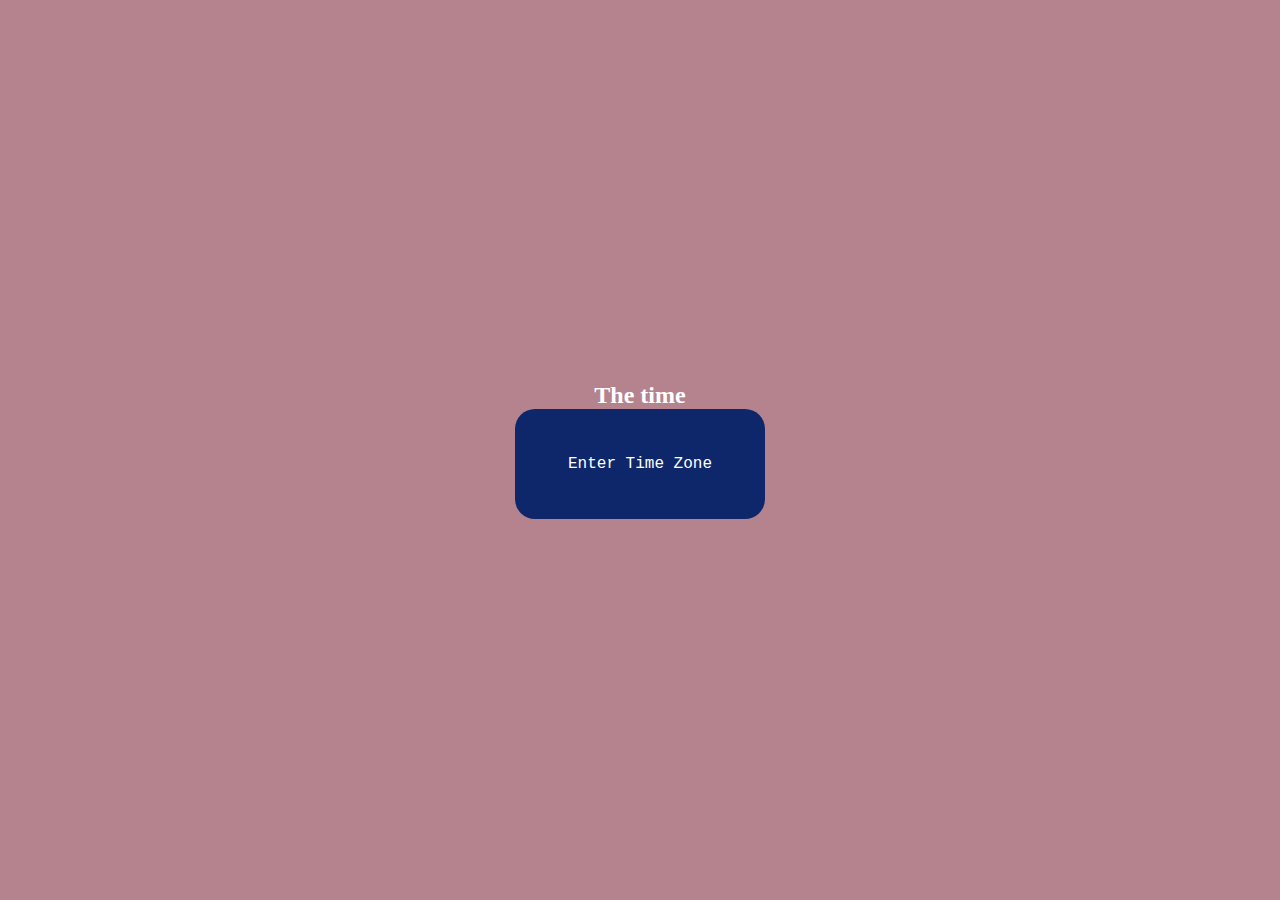
<file: Digital clock/index.html>
<!DOCTYPE html>
<html lang="en">
<head>
    <meta charset="UTF-8">
    <meta name="viewport" content="width=device-width, initial-scale=1.0">
    <title>Document</title>
    <style>
        *{
            margin: 0;
            padding: 0;
            box-sizing: border-box;
        }

        .container{
            background-color: #b5838d;
            height: 100vh;
            width: 100%;
            align-content: center;
            
        }
        .clock{
            background-color: #0e276b;
            font-family: 'Courier New', Courier, monospace;
            color: #fff;
            height: 110px;
            width: 250px;
            display: block;
            margin: auto;
            border-radius: 20px;
            display: flex;
            justify-content: center; /* Center horizontally */
            align-items: center;
            
        }
        .btn{
            color: #fff;
            background-color: crimson;
            outline: none;
            height: 40px;
            width: 100px;
            border-radius: 5px;
            margin-left: 47%;
            margin-top: 15px;
        }
        
    </style>
</head>
<body>
    <div class="container">
        <h2 style="text-align: center;color: #fff">The time</h2>
        <div class="clock">Enter Time Zone</div>
        <div>
        <!--<button class="btn">Reveal</button></div>-->
    </div>
    <script src="index.js"></script>
</body>
</html>
</file>
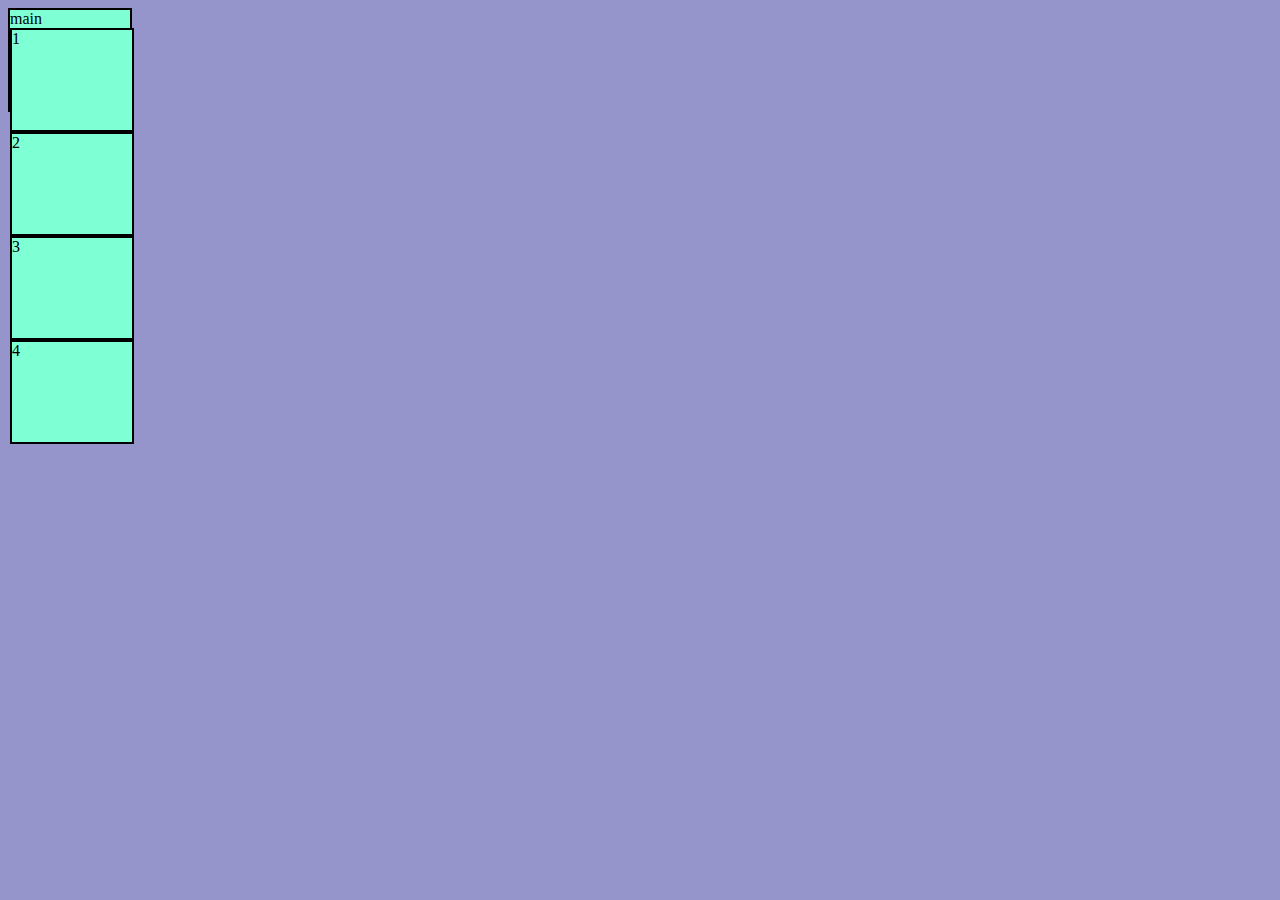
<file: events/index.html>
<!DOCTYPE html>
<html lang="en">
<head>
    <meta charset="UTF-8">
    <meta name="viewport" content="width=device-width, initial-scale=1.0">
    <title>Document</title>
    <style>
        body{
            background: rgb(149, 149, 204);
        }
        div{
            height: 100px;
            width: 120px;
            background-color: aquamarine;
            border: 2px solid black;
        }
    </style>
</head>
<body>
    <div id="main">
        main
    <div id="red">1</div>
    <div id="green">2</div>
    <div id="blue">3</div>
    <div id="yellow">4</div>
    
</div>

    
    <script src = 'index.js'></script>
</body>
</html>
</file>
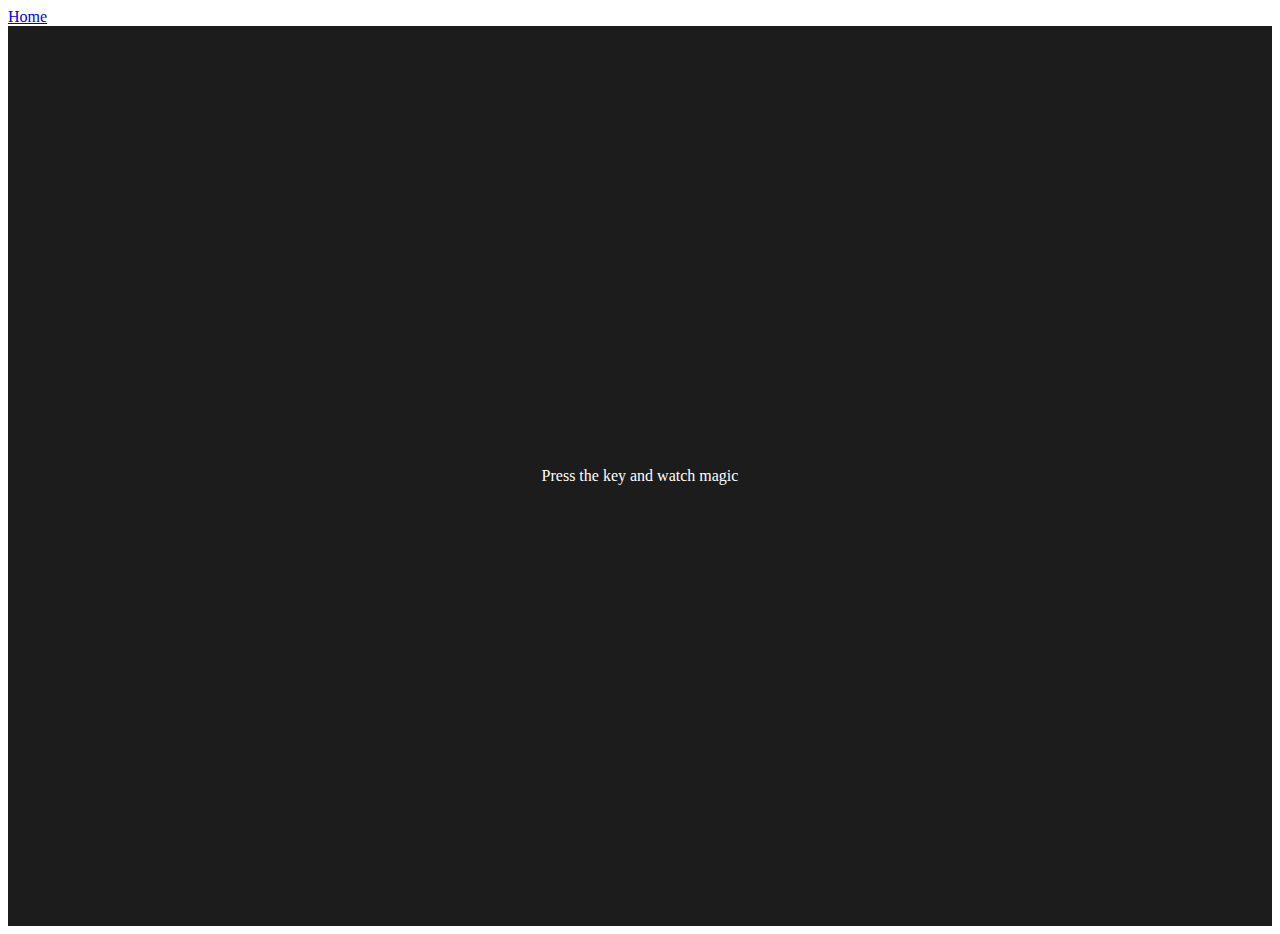
<file: keyBoard tracker/index.html>
<!DOCTYPE html>
<html lang="en">
  <head>
    <meta charset="UTF-8" />
    <meta name="viewport" content="width=device-width, initial-scale=1.0" />
    <title>Event KeyCodes</title>
    <style>
      table,
      th,
      td {
        border: 1px solid #e7e7e7;
      }
      .project {
        background-color: #1c1c1c;
        color: #ffffff;
        display: flex;
        align-items: center;
        justify-content: center;
        text-align: center;
        height: 100vh;
      }

      .color {
        color: aliceblue;
        display: flex;
        flex-direction: row;
      }
    </style>
  </head>
  <body>
    <nav>
      <a href="/" aria-current="page">Home</a>
    </nav>
    <div class="project">
      <div id="insert">
        <div class="key">Press the key and watch magic</div>
      </div>
    </div>

    <script src="index.js"></script>
  </body>
</html>
</file>
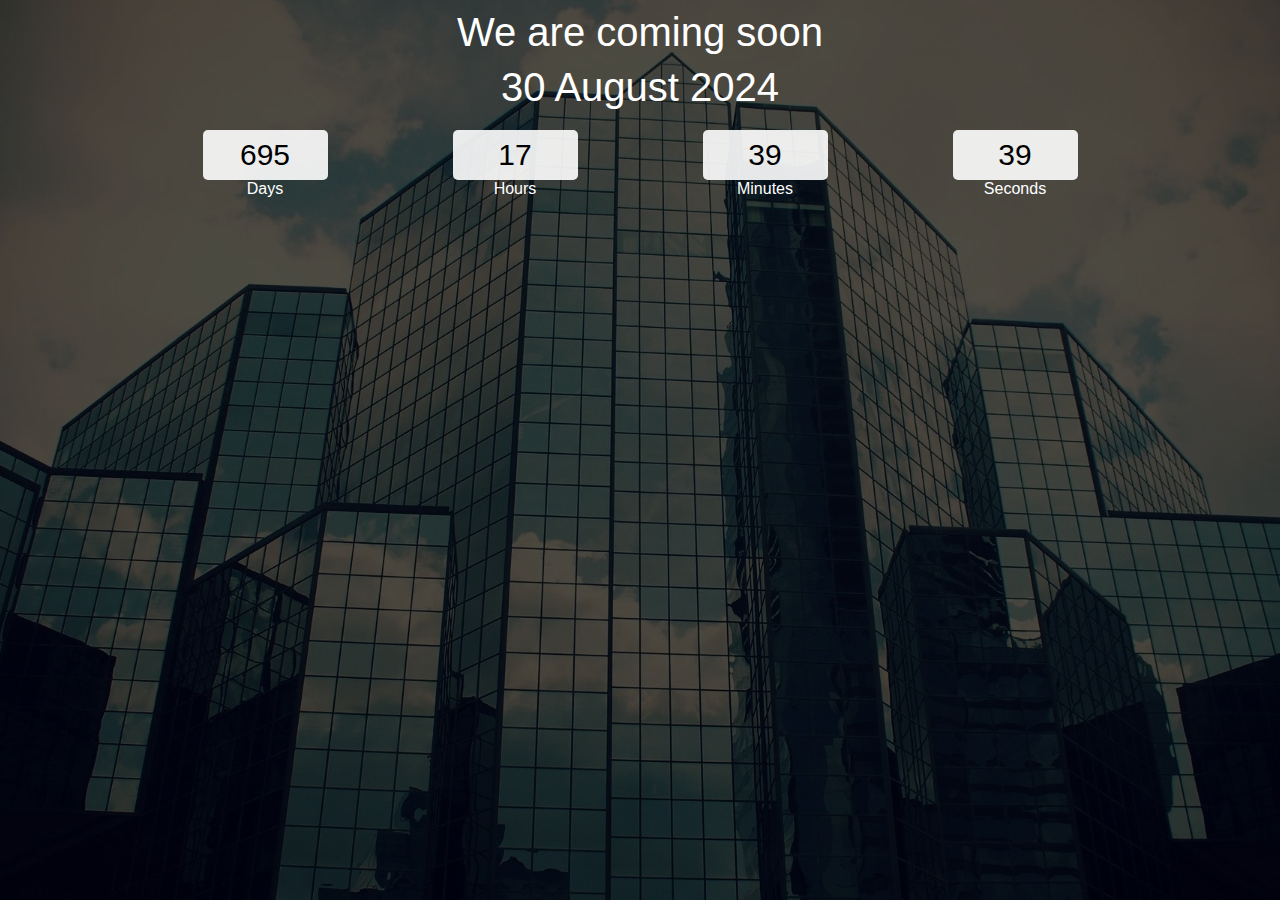
<file: password_validator/index.html>
<!DOCTYPE html>
<html lang="en">

<head>
    <meta charset="UTF-8">
    <meta http-equiv="X-UA-Compatible" content="IE=edge">
    <meta name="viewport" content="width=device-width, initial-scale=1.0">
    <title>Count Down</title>
    <link rel="stylesheet" href="css.css">
</head>

<body>
    <div class="main">
        <div class="overlay">
            <div class="title">We are coming soon</div>
            <div class="title" id="end-date">20 March 2022 10:00 PM</div>
            <div class="col">
                <div>
                    <input type="text" readonly value="0">
                    <br/>
                    <label for="">Days</label>
                </div>
                <div>
                    <input type="text" readonly value="0">
                    <br/>
                    <label for="">Hours</label>
                </div>
                <div>
                    <input type="text" readonly value="0">
                    <br/>
                    <label for="">Minutes</label>
                </div>
                <div>
                    <input type="text" readonly value="0">
                    <br/>
                    <label for="">Seconds</label>
                </div>
            </div>
        </div>
    </div>
    <script src="app.js"></script>
</body>

</html>
</file>
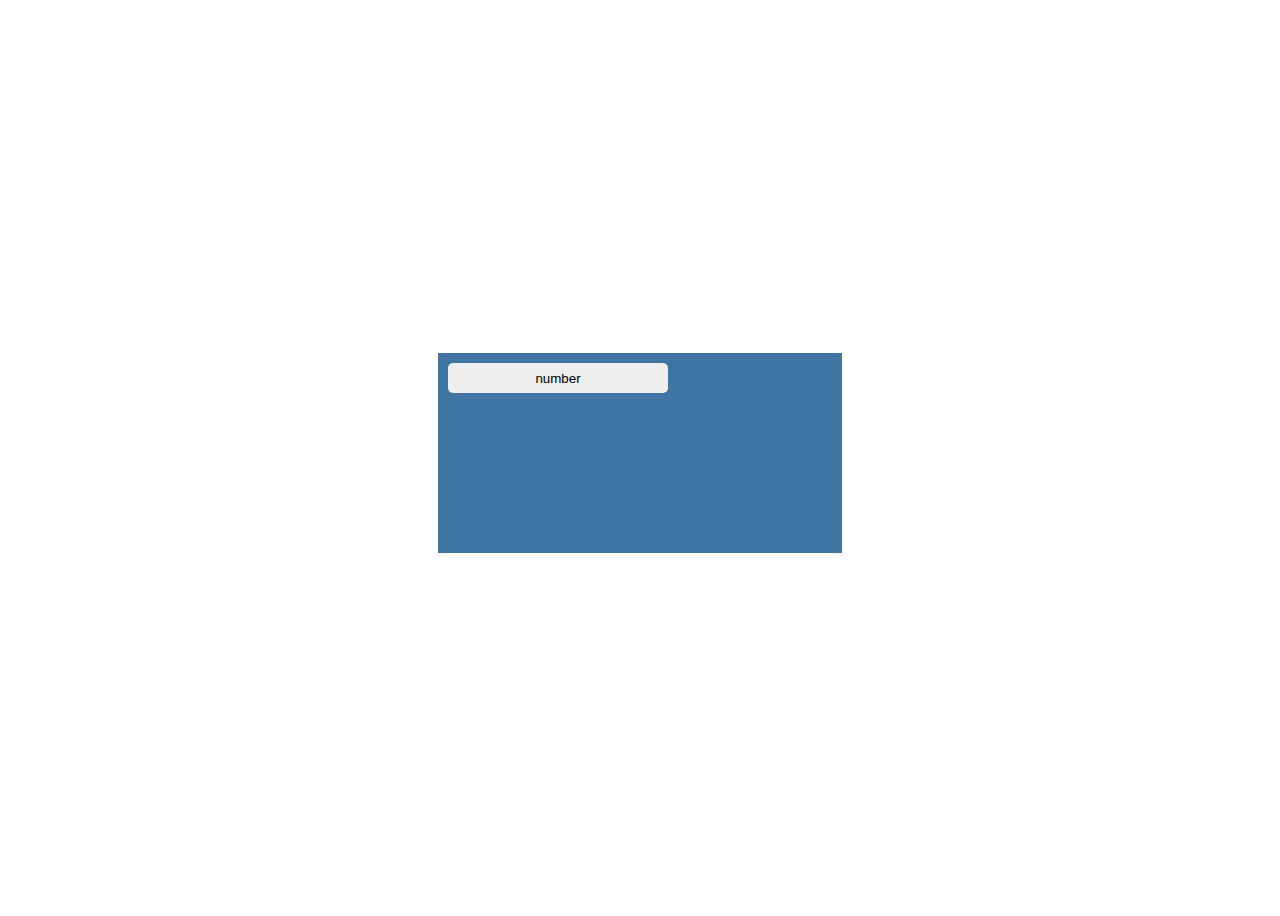
<file: random color/index.html>
<!DOCTYPE html>
<html lang="en">

<head>
    <meta charset="UTF-8">
    <meta name="viewport" content="width=device-width, initial-scale=1.0">
    <title>Document</title>
</head>
<style>
    body {
        background-color: #fff;
        display: flex;
        justify-content: center;
        align-items: center;
        min-height: 100vh;
    }
    
    .container {
        background-color: rgb(64, 117, 163);
        padding: 10px;
        margin-bottom: 10px;
        height: 20vh;
        width: 30vw;
    }
    
    #btn {
        width: 220px;
        height: 30px;
        border: 2px;
        border-radius: 5px;
    }
</style>

<body>
    <div class="container">
        <button id="btn">number</button>
        <p class="num"></p>
    </div>
</body>
<script>
    btn = document.querySelector('#btn');
    numb = document.querySelector('.num');
    let num = () => {
        const randomnumber = Math.floor(Math.random() * 16777215);
        const randomcode = '#' + randomnumber.toString(16);
        document.body.style.backgroundColor = randomcode;
        document.querySelector('.num').innerHTML = randomcode;
    };
    btn.addEventListener('click', num);
</script>

</html>
</file>
<file: password_validator/css.css>
* {
    padding: 0;
    margin: 0;
    box-sizing: border-box;
    font-family: 'Poppins', sans-serif;
}

@import url('https://fonts.googleapis.com/css2?family=Poppins:wght@100&display=swap');
.main {
    width: 100%;
    height: 100vh;
    background: url('1802071.webp') center center;
    background-size: cover;
}

.overlay {
    width: 100%;
    height: 100%;
    display: flex;
    align-items: center;
    flex-direction: column;
    background-color: rgba(0, 0, 0, 0.7);
}

.title {
    margin-top: 10px;
    color: white;
    text-align: center;
    font-size: 2.5rem;
}

.col {
    margin-top: 20px;
    width: 90%;
    display: flex;
    justify-content: center;
    color: white;
}

.col div {
    width: 250px;
    text-align: center;
}

input {
    width: 50%;
    background-color: rgba(255, 255, 255, 0.9);
    border-color: transparent;
    border-radius: 5px;
    height: 50px;
    text-align: center;
    font-size: 30px;
}
</file>
